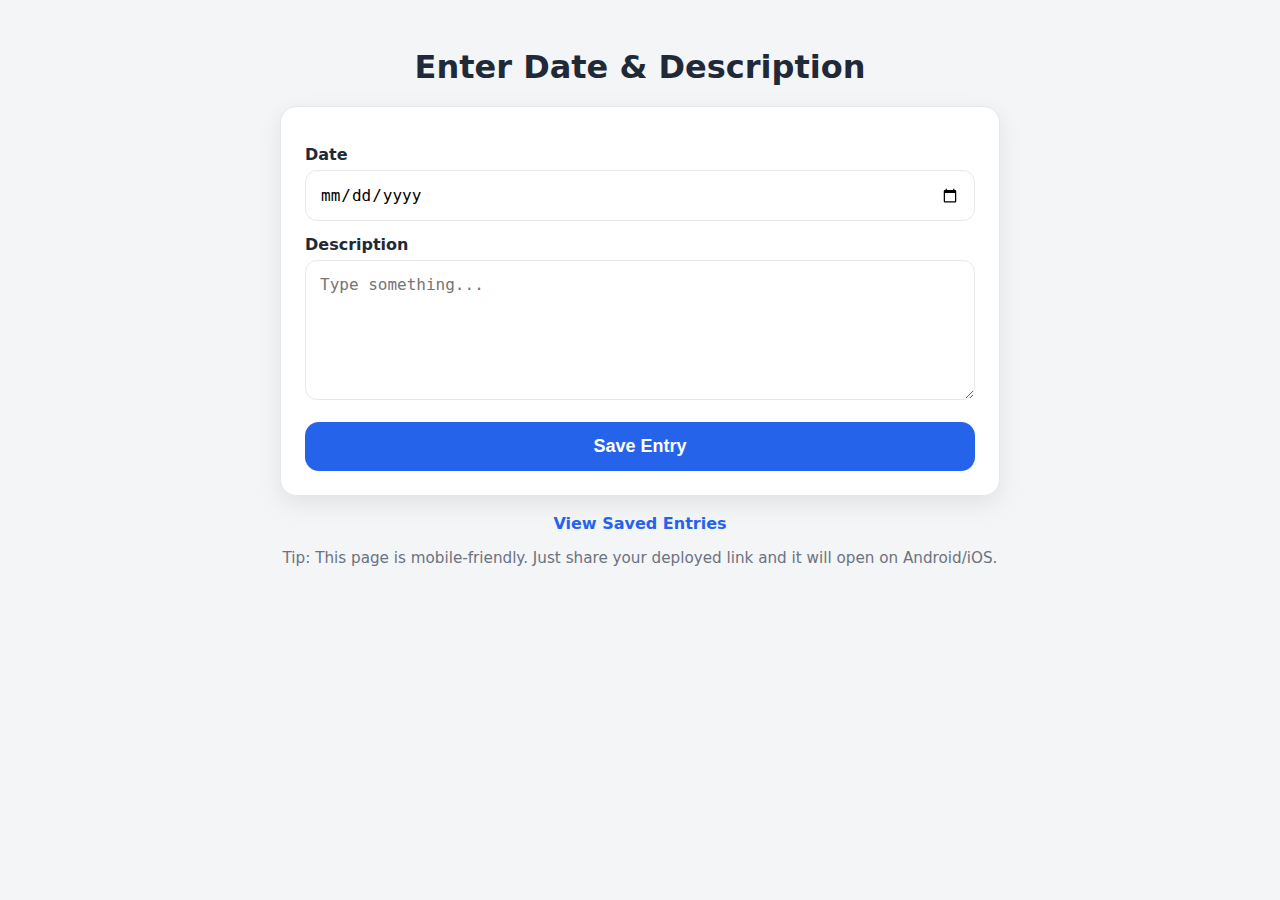
<file: templates/index.html>
<!DOCTYPE html>
<html lang="en">
<head>
  <meta charset="UTF-8" />
  <meta name="viewport" content="width=device-width, initial-scale=1.0" />
  <title>CSV Form</title>
  <link rel="stylesheet" href="/static/style.css" />
</head>
<body>
  <main class="container">
    <h1>Enter Date &amp; Description</h1>

    <form action="/submit" method="post" class="card">
      <label for="date">Date</label>
      <input id="date" type="date" name="date" required />

      <label for="description">Description</label>
      <textarea id="description" name="description" placeholder="Type something..." required></textarea>

      <button type="submit">Save Entry</button>
    </form>

    <div class="link">
      <a href="/entries">View Saved Entries</a>
    </div>

    <p class="hint">
      Tip: This page is mobile-friendly. Just share your deployed link and it will open on Android/iOS.
    </p>
  </main>
</body>
</html>
</file>
<file: static/style.css>
/* Mobile-first responsive styling */
:root {
  --bg: #f3f5f7;
  --card: #ffffff;
  --text: #1f2937;
  --muted: #6b7280;
  --primary: #2563eb;
  --primary-dark: #1d4ed8;
  --border: #e5e7eb;
  --shadow: 0 8px 24px rgba(0,0,0,0.08);
}

* { box-sizing: border-box; }

body {
  margin: 0;
  font-family: system-ui, -apple-system, Segoe UI, Roboto, Arial, sans-serif;
  background: var(--bg);
  color: var(--text);
}

.container {
  width: 92%;
  max-width: 720px;
  margin: 24px auto 48px;
}

h1 {
  text-align: center;
  margin: 20px 0;
  font-size: 1.6rem;
}

.card {
  background: var(--card);
  border: 1px solid var(--border);
  border-radius: 16px;
  padding: 18px;
  box-shadow: var(--shadow);
}

label {
  display: block;
  font-weight: 600;
  margin-top: 14px;
  margin-bottom: 6px;
}

input, textarea {
  width: 100%;
  padding: 14px;
  border-radius: 12px;
  border: 1px solid var(--border);
  font-size: 16px; /* prevents iOS zoom on focus */
  background: #fff;
}

textarea { min-height: 140px; resize: vertical; }

button {
  width: 100%;
  margin-top: 18px;
  padding: 14px;
  font-size: 18px;
  border: 0;
  border-radius: 14px;
  background: var(--primary);
  color: white;
  font-weight: 700;
  cursor: pointer;
}

button:hover { background: var(--primary-dark); }

.link {
  text-align: center;
  margin: 18px 0 0;
  font-size: 16px;
}

.link a {
  color: var(--primary);
  text-decoration: none;
  font-weight: 600;
}

.hint {
  margin-top: 16px;
  color: var(--muted);
  text-align: center;
  font-size: 0.95rem;
}

/* Table */
table {
  width: 100%;
  border-collapse: collapse;
  margin-top: 6px;
  font-size: 14px;
}

th, td {
  padding: 12px;
  border-bottom: 1px solid var(--border);
  vertical-align: top;
  word-break: break-word;
}

th {
  text-align: left;
  font-size: 13px;
  text-transform: uppercase;
  letter-spacing: .04em;
  color: var(--muted);
}

/* Slightly larger screens */
@media (min-width: 768px) {
  .container { margin-top: 48px; }
  h1 { font-size: 2rem; }
  .card { padding: 24px; }
}
</file>
